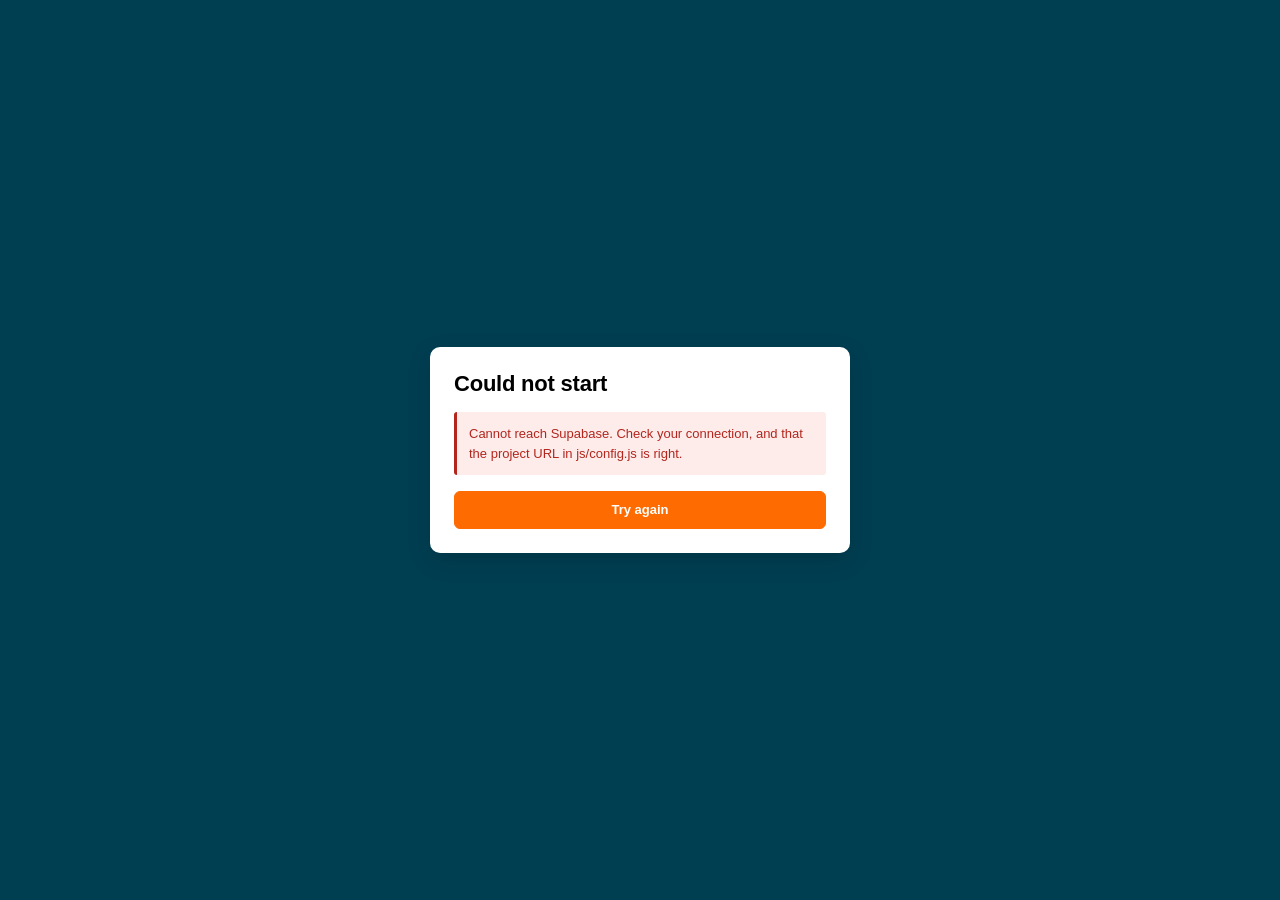
<file: index.html>
<!DOCTYPE html>
<html lang="en" data-theme="light">
  <head>
    <meta charset="utf-8" />
    <meta name="viewport" content="width=device-width, initial-scale=1" />
    <title>Planning Poker · 4flow</title>
    <meta
      name="description"
      content="Story point estimation for refinement sessions, with Jira issues pulled in and estimates written back."
    />
    <link rel="icon" href="data:image/svg+xml,%3Csvg xmlns='http://www.w3.org/2000/svg' viewBox='0 0 32 32'%3E%3Crect width='32' height='32' rx='5' fill='%23003E52'/%3E%3Ctext x='16' y='23' font-family='Helvetica,Arial' font-size='19' font-weight='bold' text-anchor='middle' fill='%23FE6B00'%3E4%3C/text%3E%3C/svg%3E" />
    <link rel="stylesheet" href="styles/tokens.css" />
    <link rel="stylesheet" href="styles/base.css" />
    <link rel="stylesheet" href="styles/room.css" />
  </head>
  <body>
    <!-- ---------- Landing ---------- -->
    <main class="landing" id="screen-landing" hidden>
      <header class="landing__bar">
        <span class="wordmark">
          <span class="wordmark__four">4</span>flow
          <span class="wordmark__rule" aria-hidden="true"></span>
          <span class="wordmark__app">Planning Poker</span>
        </span>
        <div class="spacer"></div>
        <span id="auth-status"></span>
        <button class="btn btn--icon" type="button" data-act="toggle-theme" aria-label="Switch theme" title="Switch theme">◐</button>
        <button class="btn btn--sm" type="button" data-act="settings" id="landing-jira" hidden>Jira settings</button>
      </header>

      <div class="landing__main">
        <section class="hero">
          <p class="eyebrow">Refinement, estimated together</p>
          <h1 class="hero__title">Estimate the story,<br /><em>not the loudest voice.</em></h1>
          <p class="hero__lead">
            Pull a story straight out of Jira, let everyone pick a card in private, reveal them all at once, and
            write the agreed estimate back to the issue in one click.
          </p>
          <ul class="hero__list">
            <li>Jira summary and description on screen</li>
            <li>Hidden votes until the reveal</li>
            <li>Average, median and agreement</li>
            <li>Story points written back to Jira</li>
            <li>Fibonacci, T-shirt, powers of 2, custom</li>
            <li>Round timer, spectators, CSV export</li>
          </ul>
          <div class="landing__deck" aria-hidden="true">
            <span style="--i: 0">3</span><span style="--i: 1">5</span><span style="--i: 2">8</span>
            <span style="--i: 3">13</span><span style="--i: 4">?</span>
          </div>
        </section>

        <section class="panel landing__card" id="landing-card" aria-live="polite"></section>
      </div>

      <footer class="landing__foot">
        Sessions live in Supabase · you only ever see sessions you created or were invited to ·
        access is enforced by Postgres row level security, not by this page.
      </footer>
    </main>

    <!-- ---------- Room ---------- -->
    <main class="room" id="screen-room" hidden>
      <header class="room__head" id="room-head"></header>
      <div class="room__body">
        <section class="stage">
          <div class="chat-feed" id="chat-feed" aria-live="polite"></div>
          <div class="table-area" id="table-area"></div>
          <div class="deck" id="deck"></div>
          <div class="chat-bar-host" id="chat-bar-host"></div>
        </section>

        <aside class="side" aria-label="Session details">
          <div class="side__resizer" id="side-resizer" role="separator" aria-orientation="vertical"
               aria-label="Resize the panel" title="Drag to resize — or use the arrow keys" tabindex="0"></div>
          <div class="side__tabs" id="side-tabs" role="tablist">
            <button class="side__tab" type="button" role="tab" data-tab="story" aria-selected="true" aria-controls="panel-story">Story</button>
            <button class="side__tab" type="button" role="tab" data-tab="people" aria-selected="false" aria-controls="panel-people">People</button>
            <button class="side__tab" type="button" role="tab" data-tab="history" aria-selected="false" aria-controls="panel-history">History</button>
            <button class="side__tab" type="button" role="tab" data-tab="ai" aria-selected="false" aria-controls="panel-ai" id="tab-ai" hidden>✨ AI</button>
          </div>
          <div class="side__panel" id="panel-story" role="tabpanel"></div>
          <div class="side__panel" id="panel-people" role="tabpanel" hidden></div>
          <div class="side__panel" id="panel-history" role="tabpanel" hidden></div>
          <div class="side__panel" id="panel-ai" role="tabpanel" hidden></div>
        </aside>
      </div>
    </main>

    <div id="gate-host"></div>
    <div id="modals"></div>
    <div class="toasts" id="toasts" aria-live="polite"></div>

    <noscript>
      <p style="padding: 24px">Planning Poker needs JavaScript enabled.</p>
    </noscript>

    <script type="module" src="js/app.js"></script>
  </body>
</html>
</file>
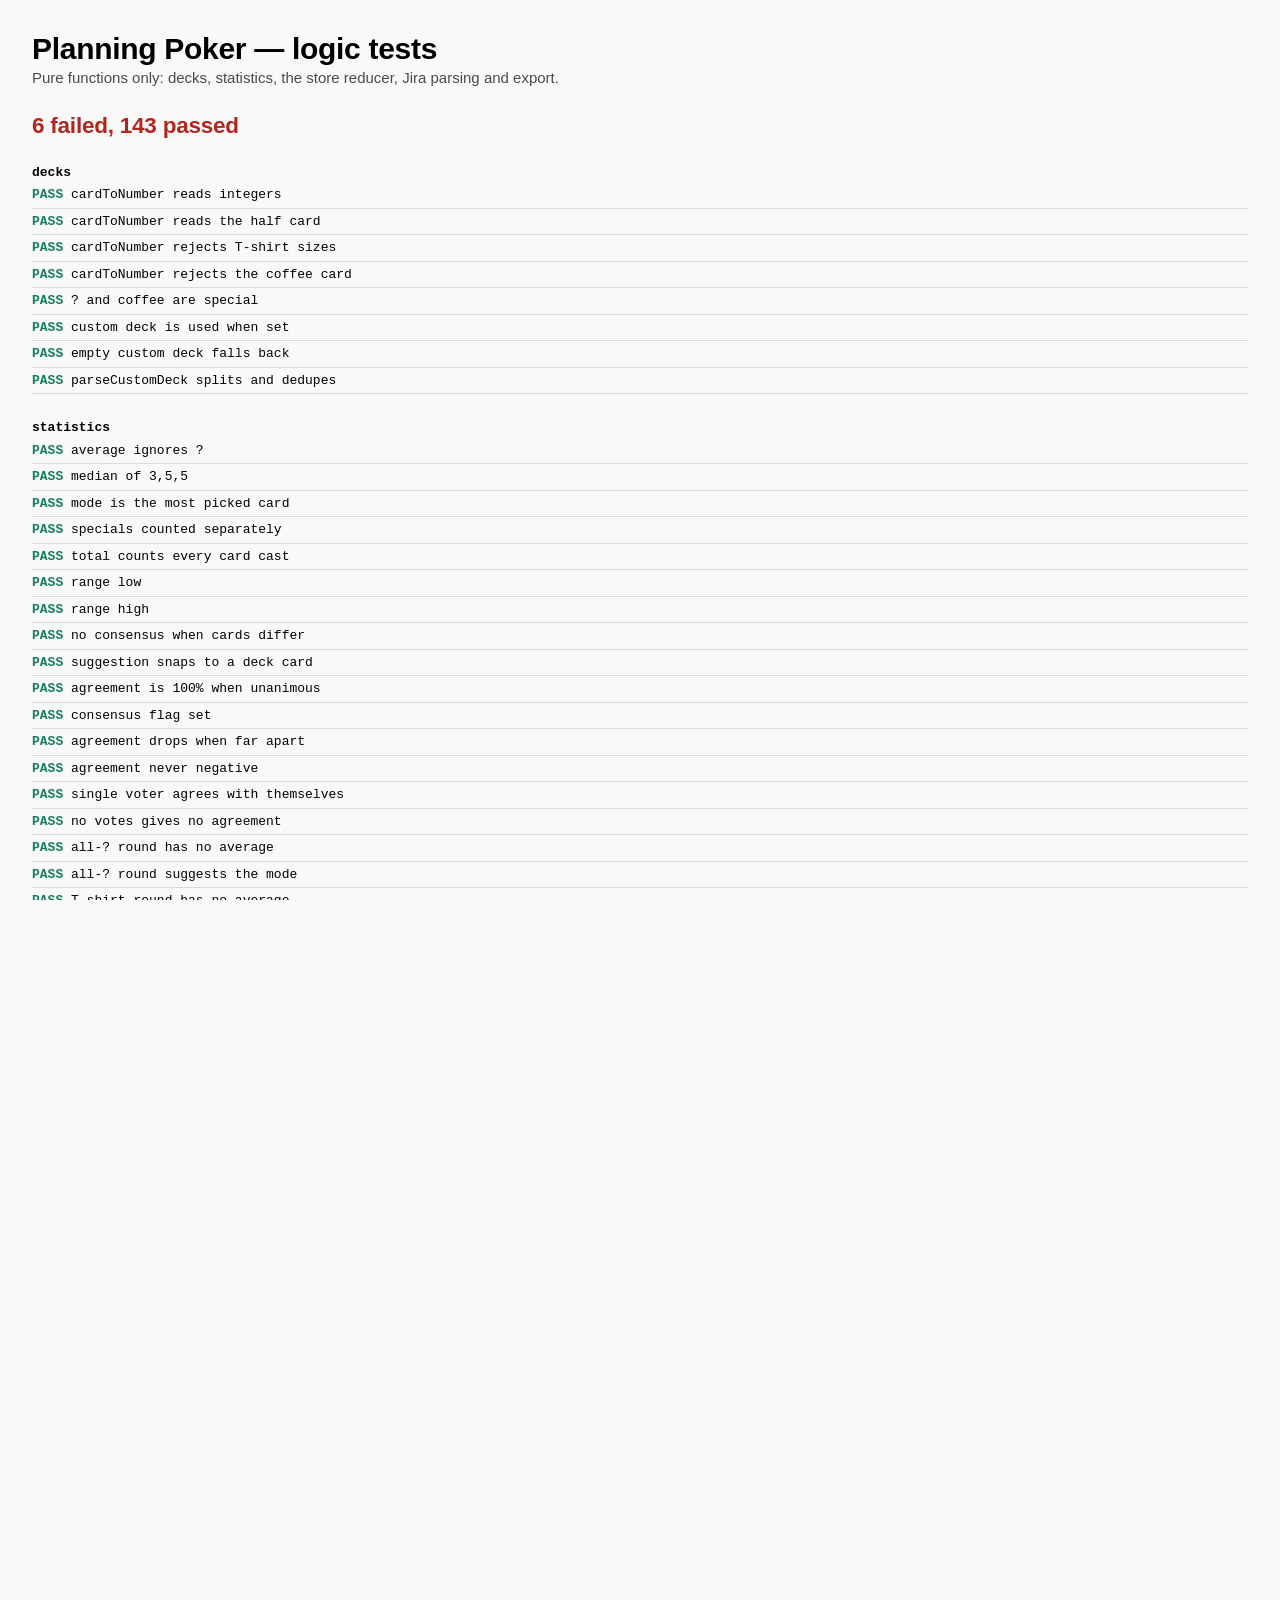
<file: tests.html>
<!DOCTYPE html>
<html lang="en" data-theme="light">
  <head>
    <meta charset="utf-8" />
    <meta name="viewport" content="width=device-width, initial-scale=1" />
    <title>Planning Poker · tests</title>
    <link rel="stylesheet" href="styles/tokens.css" />
    <link rel="stylesheet" href="styles/base.css" />
    <style>
      body {
        padding: var(--sp-6);
      }
      .results-list {
        margin-top: var(--sp-4);
        font-family: ui-monospace, Menlo, Consolas, monospace;
        font-size: var(--fs-sm);
      }
      .t {
        padding: 3px 0;
        border-bottom: 1px solid var(--line);
      }
      .t--pass::before {
        content: "PASS ";
        color: var(--ok);
        font-weight: 700;
      }
      .t--fail {
        color: var(--danger);
      }
      .t--fail::before {
        content: "FAIL ";
        font-weight: 700;
      }
      .t__why {
        display: block;
        padding-left: 3ch;
        color: var(--text-muted);
      }
      .group {
        margin-top: var(--sp-5);
        font-weight: 700;
      }
    </style>
  </head>
  <body>
    <h1 style="font-size: var(--fs-xl)">Planning Poker — logic tests</h1>
    <p class="muted">Pure functions only: decks, statistics, the store reducer, Jira parsing and export.</p>
    <h2 id="summary" style="margin-top: var(--sp-5)">Running…</h2>
    <div class="results-list" id="results"></div>

    <script type="module">
      import { cardToNumber, deckCards, parseCustomDeck, isSpecialCard } from "./js/decks.js";
      import { computeStats, agreementPercent, suggestEstimate, validatePointValue } from "./js/stats.js";
      import { createRoom, createStory, reduce, allVoted, castVotes, normalizeRoom, createStore } from "./js/store.js";
      import {
        parseIssueRef,
        parseIssueRefs,
        adfToHtml,
        adfToText,
        buildUrl,
        normalizeProxy,
        proxyProblem,
        normalizeBaseUrl,
        describeFailure,
        toStory,
      } from "./js/jira.js";
      import { toCsv } from "./js/export.js";
      import { remainingSeconds } from "./js/timer.js";
      import { textToHtml } from "./js/util.js";

      let passed = 0;
      let failed = 0;
      const out = document.getElementById("results");

      function group(name) {
        const el = document.createElement("div");
        el.className = "group";
        el.textContent = name;
        out.appendChild(el);
      }

      function check(name, condition, why = "") {
        const el = document.createElement("div");
        const ok = Boolean(condition);
        el.className = `t t--${ok ? "pass" : "fail"}`;
        el.textContent = name;
        if (!ok && why) {
          const detail = document.createElement("span");
          detail.className = "t__why";
          detail.textContent = why;
          el.appendChild(detail);
        }
        out.appendChild(el);
        ok ? (passed += 1) : (failed += 1);
      }

      const eq = (name, actual, expected) =>
        check(name, Object.is(actual, expected), `expected ${JSON.stringify(expected)}, got ${JSON.stringify(actual)}`);

      const deepEq = (name, actual, expected) =>
        check(
          name,
          JSON.stringify(actual) === JSON.stringify(expected),
          `expected ${JSON.stringify(expected)}, got ${JSON.stringify(actual)}`
        );

      /* ---------------- decks ---------------- */
      group("decks");
      eq("cardToNumber reads integers", cardToNumber("13"), 13);
      eq("cardToNumber reads the half card", cardToNumber("½"), 0.5);
      eq("cardToNumber rejects T-shirt sizes", cardToNumber("XL"), null);
      eq("cardToNumber rejects the coffee card", cardToNumber("☕"), null);
      check("? and coffee are special", isSpecialCard("?") && isSpecialCard("☕") && !isSpecialCard("5"));
      deepEq("custom deck is used when set", deckCards({ deckId: "custom", customCards: ["a", "b"] }), ["a", "b"]);
      deepEq("empty custom deck falls back", deckCards({ deckId: "custom", customCards: [] }).slice(0, 3), ["0", "1", "2"]);
      deepEq("parseCustomDeck splits and dedupes", parseCustomDeck("1, 2 ,2,3"), ["1", "2", "3"]);

      /* ---------------- statistics ---------------- */
      group("statistics");
      const FIB = ["0", "1", "2", "3", "5", "8", "13", "21", "?", "☕"];

      const mixed = computeStats(
        [
          { name: "A", card: "3" },
          { name: "B", card: "5" },
          { name: "C", card: "5" },
          { name: "D", card: "?" },
        ],
        FIB
      );
      eq("average ignores ?", mixed.average, (3 + 5 + 5) / 3);
      eq("median of 3,5,5", mixed.median, 5);
      deepEq("mode is the most picked card", mixed.modes, ["5"]);
      eq("specials counted separately", mixed.specials, 1);
      eq("total counts every card cast", mixed.total, 4);
      eq("range low", mixed.min, 3);
      eq("range high", mixed.max, 5);
      check("no consensus when cards differ", mixed.consensus === false);
      eq("suggestion snaps to a deck card", mixed.suggestion, "5");

      const unanimous = computeStats(
        [
          { name: "A", card: "8" },
          { name: "B", card: "8" },
        ],
        FIB
      );
      eq("agreement is 100% when unanimous", unanimous.agreement, 100);
      check("consensus flag set", unanimous.consensus === true);

      const split = computeStats(
        [
          { name: "A", card: "0" },
          { name: "B", card: "21" },
        ],
        FIB
      );
      check("agreement drops when far apart", split.agreement < 40, `got ${split.agreement}`);
      check("agreement never negative", split.agreement >= 0);

      eq("single voter agrees with themselves", agreementPercent([{ name: "A", card: "5" }], FIB), 100);
      eq("no votes gives no agreement", agreementPercent([], FIB), null);

      const onlySpecials = computeStats([{ name: "A", card: "?" }], FIB);
      eq("all-? round has no average", onlySpecials.average, null);
      eq("all-? round suggests the mode", onlySpecials.suggestion, "?");

      const tshirt = computeStats(
        [
          { name: "A", card: "M" },
          { name: "B", card: "L" },
          { name: "C", card: "L" },
        ],
        ["XS", "S", "M", "L", "XL", "?"]
      );
      eq("T-shirt round has no average", tshirt.average, null);
      eq("T-shirt round suggests the mode", tshirt.suggestion, "L");

      const outlying = computeStats(
        [
          { name: "A", card: "3" },
          { name: "B", card: "3" },
          { name: "C", card: "3" },
          { name: "D", card: "21" },
        ],
        FIB
      );
      deepEq("lone far vote is an outlier", outlying.outliers, ["21"]);

      eq("suggestEstimate ties round up", suggestEstimate({ average: 4, modes: [], cards: FIB }), "5");

      check("validate rejects empty", validatePointValue("", FIB).ok === false);
      check("validate rejects words", validatePointValue("huge", FIB).ok === false);
      check("validate rejects negatives", validatePointValue("-3", FIB).ok === false);
      eq("validate returns a number", validatePointValue("8", FIB).value, 8);
      check("validate warns about off-deck values", Boolean(validatePointValue("7", FIB).warning));
      check(
        "validate warns that T-shirt sizes are not numbers",
        validatePointValue("L", ["S", "M", "L"]).ok === true && Boolean(validatePointValue("L", ["S", "M", "L"]).warning)
      );

      /* ---------------- store ---------------- */
      group("store reducer");
      const base = createRoom({ id: "r1", name: "Test", host: { id: "u1", name: "Ann" }, at: 1000 });
      eq("creator becomes host", base.hostId, "u1");

      let room = reduce(base, { type: "JOIN", id: "u2", name: "Bo", at: 1100 });
      room = reduce(room, { type: "JOIN", id: "u3", name: "Cy", role: "spectator", at: 1200 });
      eq("three people in the room", Object.keys(room.participants).length, 3);
      eq("host unchanged by joins", room.hostId, "u1");

      const story = createStory({ title: "Story A", at: 1300 });
      room = reduce(room, { type: "ADD_STORY", story, at: 1300 });
      eq("first story goes on the table", room.activeStoryId, story.id);
      check("stories start with voting disabled", room.stories[0].votingEnabled === false);

      // The host sits at the table by definition; everyone else has to join the
      // story before their card counts.
      room = reduce(room, { type: "SELECT_STORY", id: "u2", storyId: story.id, at: 1310 });
      eq("joining the story seats you at the table", room.participants.u2.selectedStoryId, story.id);

      room = reduce(room, { type: "VOTE", id: "u1", card: "5", at: 1350 });
      eq("cannot vote when story voting is disabled", room.votes.u1, undefined);

      room = reduce(room, { type: "TOGGLE_VOTING", id: story.id, at: 1380 });
      check("TOGGLE_VOTING enables voting", room.stories[0].votingEnabled === true);

      room = reduce(room, { type: "VOTE", id: "u1", card: "5", at: 1400 });
      room = reduce(room, { type: "VOTE", id: "u3", card: "8", at: 1400 });
      eq("spectators cannot vote", room.votes.u3, undefined);

      room = reduce(room, { type: "VOTE", id: "u1", card: "3", at: 1420 });
      eq("clicking another card updates the vote", room.votes.u1, "3");

      room = reduce(room, { type: "VOTE", id: "u1", card: "3", at: 1450 });
      eq("voting sets or updates card choice", room.votes.u1, "3");

      room = reduce(room, { type: "VOTE", id: "u1", card: "5", at: 1500 });
      room = reduce(room, { type: "VOTE", id: "u2", card: "8", at: 1500 });
      check("all present voters have voted", allVoted(room, 1500));
      deepEq(
        "castVotes maps ids to names",
        castVotes(room).map((v) => `${v.name}:${v.card}`),
        ["Ann:5", "Bo:8"]
      );

      const revealed = reduce(room, { type: "REVEAL", at: 1600 });
      check("reveal flips the flag", revealed.revealed === true);
      eq("reveal archives the round", revealed.stories[0].rounds.length, 1);
      deepEq("archived round keeps names", revealed.stories[0].rounds[0].votes, { Ann: "5", Bo: "8" });
      check("reveal twice does not duplicate", reduce(revealed, { type: "REVEAL", at: 1700 }) === revealed);

      // Cards stay editable after the reveal, until the round moves on. Only
      // the voter's own card changes; the archived round keeps what was shown.
      const changedAfterReveal = reduce(revealed, { type: "VOTE", id: "u1", card: "3", at: 1650 });
      eq("your own card can change after the reveal", changedAfterReveal.votes.u1, "3");
      eq("changing your card leaves everyone else alone", changedAfterReveal.votes.u2, "8");
      eq("the story estimate is untouched", changedAfterReveal.stories[0].finalEstimate, null);
      deepEq("the archived round keeps the revealed cards", changedAfterReveal.stories[0].rounds[0].votes, {
        Ann: "5",
        Bo: "8",
      });

      const nextRound = reduce(revealed, { type: "RESET_ROUND", at: 1800 });
      deepEq("new round clears the votes", nextRound.votes, {});
      eq("round counter moves on", nextRound.round, 2);
      eq("history survives the reset", nextRound.stories[0].rounds.length, 1);

      const spectating = reduce(room, { type: "SET_ROLE", id: "u1", role: "spectator", at: 1900 });
      eq("becoming a spectator drops your vote", spectating.votes.u1, undefined);

      const hostLeft = reduce(room, { type: "LEAVE", id: "u1", at: 2000 });
      eq("host passes to the next person", hostLeft.hostId, "u2");
      eq("leaving removes the vote", hostLeft.votes.u1, undefined);

      const kicked = reduce(room, { type: "KICK", id: "u2", by: "u1", at: 2000 });
      eq("kick removes the participant", kicked.participants.u2, undefined);
      check("kick by a non-host is refused", reduce(room, { type: "KICK", id: "u2", by: "u3", at: 2000 }) === room);
      check(
        "host transfer by a non-host is refused",
        reduce(room, { type: "SET_HOST", id: "u2", by: "u3", at: 2000 }) === room
      );
      eq(
        "host transfer by the host works",
        reduce(room, { type: "SET_HOST", id: "u2", by: "u1", at: 2000 }).hostId,
        "u2"
      );

      const orphaned = { ...room, hostId: null };
      const joinedOrphan = reduce(orphaned, { type: "JOIN", id: "u4", name: "Dee", at: 2100 });
      eq("joining never claims an empty host seat", joinedOrphan.hostId, null);

      const NOW = 100000;
      const withPresence = (u1Seen, u2Seen, votes) => ({
        ...room,
        participants: {
          ...room.participants,
          u1: { ...room.participants.u1, lastSeen: u1Seen },
          u2: { ...room.participants.u2, lastSeen: u2Seen },
        },
        votes,
      });
      check("an away voter does not block the round", allVoted(withPresence(NOW, 0, { u1: "5" }), NOW));
      check("a present voter without a card does block it", !allVoted(withPresence(NOW, NOW, { u1: "5" }), NOW));
      check("nobody present means the round is not complete", !allVoted(withPresence(0, 0, {}), NOW));
      check("heartbeat marks you present again", reduce(room, { type: "HEARTBEAT", id: "u2", at: 5555 }).participants.u2.lastSeen === 5555);

      const estimated = reduce(revealed, {
        type: "SET_ESTIMATE",
        id: story.id,
        value: "5",
        jiraPoints: 5,
        jiraSynced: true,
        by: "Ann",
        at: 2200,
      });
      eq("estimate stored", estimated.stories[0].finalEstimate, "5");
      eq("synced story is archived out of the backlog", estimated.stories[0].status, "archived");
      eq("sync attributed", estimated.stories[0].jiraSyncedBy, "Ann");
      eq("archiving the active story clears the table", estimated.activeStoryId, null);
      check("archiving resets the round", estimated.revealed === false && Object.keys(estimated.votes).length === 0);

      const localOnly = reduce(revealed, { type: "SET_ESTIMATE", id: story.id, value: "5", at: 2200 });
      eq("an estimate not sent to Jira stays in the backlog", localOnly.stories[0].status, "estimated");
      eq("and stays on the table", localOnly.activeStoryId, story.id);

      const secondStory = createStory({ title: "Story B", at: 2250 });
      const twoStories = reduce(reduce(revealed, { type: "ADD_STORY", story: secondStory, at: 2250 }), {
        type: "SET_ESTIMATE",
        id: story.id,
        value: "5",
        jiraSynced: true,
        at: 2260,
      });
      eq("archiving moves on to the next story", twoStories.activeStoryId, secondStory.id);

      const restored = reduce(estimated, { type: "RESTORE_STORY", id: story.id, at: 2270 });
      eq("a story can be put back in the backlog", restored.stories[0].status, "estimated");
      check("restoring an open story changes nothing", reduce(restored, { type: "RESTORE_STORY", id: story.id }) === restored);

      const switched = reduce(revealed, { type: "SET_ACTIVE_STORY", id: null, at: 2300 });
      check("switching story clears the table", switched.revealed === false && Object.keys(switched.votes).length === 0);

      const deckChanged = reduce(room, { type: "SET_DECK", deckId: "tshirt", at: 2400 });
      deepEq("changing the deck clears stale votes", deckChanged.votes, {});

      const timed = reduce(room, { type: "TIMER_START", at: 3000 });
      eq("timer ends 60s later by default", timed.timer.endsAt, 3000 + 60000);
      eq("remaining is derived from now", remainingSeconds(timed, 3000 + 15000), 45);
      const paused = reduce(timed, { type: "TIMER_PAUSE", at: 3000 + 20000 });
      eq("pausing keeps what is left", paused.timer.remaining, 40);

      check("unknown actions are ignored", reduce(room, { type: "NOPE" }) === room);
      eq("garbage state is rejected", normalizeRoom({ nonsense: true }), null);
      check("a valid room normalises", normalizeRoom(JSON.parse(JSON.stringify(room)))?.id === "r1");

      /* ---------------- Jira ---------------- */
      group("jira");
      eq("plain key", parseIssueRef("CUMA-123"), "CUMA-123");
      eq("lower case key is upper-cased", parseIssueRef("cuma-7"), "CUMA-7");
      eq("browse URL", parseIssueRef("https://acme.atlassian.net/browse/CUMA-42"), "CUMA-42");
      eq(
        "board URL with selectedIssue",
        parseIssueRef("https://acme.atlassian.net/jira/software/projects/CUMA/boards/1?selectedIssue=CUMA-9"),
        "CUMA-9"
      );
      eq("no key at all", parseIssueRef("just some text"), null);
      eq("empty input", parseIssueRef(""), null);

      deepEq("comma separated keys", parseIssueRefs("CUMA-130,CUMA-131"), ["CUMA-130", "CUMA-131"]);
      deepEq("spaces and semicolons too", parseIssueRefs("CUMA-1 ; CUMA-2,  CUMA-3"), ["CUMA-1", "CUMA-2", "CUMA-3"]);
      deepEq("duplicates dropped, order kept", parseIssueRefs("CUMA-2, CUMA-1, cuma-2"), ["CUMA-2", "CUMA-1"]);
      deepEq(
        "mixed keys and URLs",
        parseIssueRefs("CUMA-5, https://acme.atlassian.net/browse/CUMA-6"),
        ["CUMA-5", "CUMA-6"]
      );
      deepEq("nothing usable", parseIssueRefs("hello, world"), []);

      // Range expansion tests
      deepEq("single range CUMA-156--158", parseIssueRefs("CUMA-156--158"), ["CUMA-156", "CUMA-157", "CUMA-158"]);
      deepEq("range with other keys CUMA-156--158,CUMA-190", parseIssueRefs("CUMA-156--158,CUMA-190"), ["CUMA-156", "CUMA-157", "CUMA-158", "CUMA-190"]);
      deepEq("lowercase range cuma-1--3", parseIssueRefs("cuma-1--3"), ["CUMA-1", "CUMA-2", "CUMA-3"]);
      deepEq("range with spaces", parseIssueRefs("CUMA-5--7 ; CUMA-10"), ["CUMA-5", "CUMA-6", "CUMA-7", "CUMA-10"]);
      deepEq("single-number range", parseIssueRefs("PROJ-99--99"), ["PROJ-99"]);
      deepEq("duplicates in range and keys", parseIssueRefs("CUMA-1--3, CUMA-2, CUMA-4"), ["CUMA-1", "CUMA-2", "CUMA-3", "CUMA-4"]);
      deepEq("range with URL and range", parseIssueRefs("CUMA-5--6, https://acme.atlassian.net/browse/CUMA-7"), ["CUMA-5", "CUMA-6", "CUMA-7"]);
      deepEq("full key range CUMA-135--CUMA-140", parseIssueRefs("CUMA-135--CUMA-140"), ["CUMA-135", "CUMA-136", "CUMA-137", "CUMA-138", "CUMA-139", "CUMA-140"]);
      deepEq("full key range with other keys", parseIssueRefs("CUMA-135--CUMA-140,CUMA-156"), ["CUMA-135", "CUMA-136", "CUMA-137", "CUMA-138", "CUMA-139", "CUMA-140", "CUMA-156"]);
      deepEq("lowercase full key range", parseIssueRefs("cuma-5--cuma-7"), ["CUMA-5", "CUMA-6", "CUMA-7"]);

      eq("base URL gets a scheme", normalizeBaseUrl("acme.atlassian.net"), "https://acme.atlassian.net");
      eq("base URL loses trailing slashes", normalizeBaseUrl("https://acme.atlassian.net//"), "https://acme.atlassian.net");

      const cfg = { baseUrl: "https://acme.atlassian.net", proxy: "" };
      eq("no proxy means a direct URL", buildUrl("/rest/api/3/myself", cfg), "https://acme.atlassian.net/rest/api/3/myself");
      eq(
        "placeholder proxies encode the target",
        buildUrl("/x", { ...cfg, proxy: "https://p.example/?{url}" }),
        "https://p.example/?https%3A%2F%2Facme.atlassian.net%2Fx"
      );
      eq(
        "prefix proxies append the target",
        buildUrl("/x", { ...cfg, proxy: "http://localhost:8080/" }),
        "http://localhost:8080/https://acme.atlassian.net/x"
      );

      eq("a scheme-less proxy gets one", normalizeProxy("localhost:8080"), "http://localhost:8080/");
      eq("a missing separator slash is added", normalizeProxy("http://localhost:8080"), "http://localhost:8080/");
      eq("an existing slash is left alone", normalizeProxy("http://localhost:8080/"), "http://localhost:8080/");
      eq("a query-style proxy keeps its shape", normalizeProxy("https://p.example/?"), "https://p.example/?");
      eq("placeholders are untouched", normalizeProxy("https://p.example/?{url}"), "https://p.example/?{url}");
      eq("empty stays empty", normalizeProxy("  "), "");
      eq(
        "a typed proxy still builds a usable URL",
        buildUrl("/x", { ...cfg, proxy: "localhost:8080" }),
        "http://localhost:8080/https://acme.atlassian.net/x"
      );

      eq("a sane proxy raises no complaint", proxyProblem("http://localhost:8080/", cfg.baseUrl), "");
      check(
        "pointing the proxy at Jira itself is caught",
        proxyProblem("https://acme.atlassian.net/", cfg.baseUrl).includes("cannot be the Jira site"),
        proxyProblem("https://acme.atlassian.net/", cfg.baseUrl)
      );
      check(
        "pointing the proxy at this app's own server is caught",
        proxyProblem(location.host, cfg.baseUrl).includes("this app's own web server"),
        proxyProblem(location.host, cfg.baseUrl)
      );

      eq("401 explains the credentials", describeFailure({ status: 401 }, null).kind, "auth");
      eq("403 explains permissions", describeFailure({ status: 403 }, null).kind, "permission");
      eq("404 explains the key", describeFailure({ status: 404 }, null).kind, "not-found");
      eq(
        "400 surfaces the field error",
        describeFailure({ status: 400 }, { errors: { customfield_10016: "Operation value must be a number" } }).message,
        "customfield_10016: Operation value must be a number"
      );

      const adf = {
        type: "doc",
        version: 1,
        content: [
          { type: "paragraph", content: [{ type: "text", text: "Hello " }, { type: "text", text: "world", marks: [{ type: "strong" }] }] },
          {
            type: "bulletList",
            content: [
              { type: "listItem", content: [{ type: "paragraph", content: [{ type: "text", text: "one" }] }] },
              { type: "listItem", content: [{ type: "paragraph", content: [{ type: "text", text: "two" }] }] },
            ],
          },
        ],
      };
      const html = adfToHtml(adf);
      check("ADF renders paragraphs", html.includes("<p>Hello <strong>world</strong></p>"), html);
      check("ADF renders lists", html.includes("<ul>") && (html.match(/<li>/g) || []).length === 2, html);
      check("ADF text keeps the words", adfToText(adf).includes("Hello world") && adfToText(adf).includes("• one"));

      const nasty = adfToHtml({
        type: "doc",
        content: [{ type: "paragraph", content: [{ type: "text", text: "<script>alert(1)<\/script>" }] }],
      });
      check("ADF escapes markup in text", !nasty.includes("<script" + ">"), nasty);

      const badLink = adfToHtml({
        type: "doc",
        content: [
          {
            type: "paragraph",
            content: [{ type: "text", text: "click", marks: [{ type: "link", attrs: { href: "javascript:alert(1)" } }] }],
          },
        ],
      });
      check("javascript: links are dropped", !badLink.includes("javascript:"), badLink);

      eq("plain-string descriptions still render", adfToHtml("line one\nline two").includes("<br>"), true);
      eq("missing description renders nothing", adfToHtml(undefined), "");

      const mapped = toStory(
        { key: "CUMA-1", fields: { summary: "Sum", customfield_10016: 8, status: { name: "To Do" } } },
        { pointsField: "customfield_10016", baseUrl: "https://acme.atlassian.net", mock: false }
      );
      eq("summary becomes the title", mapped.title, "Sum");
      eq("configured field becomes the points", mapped.points, 8);
      eq("issue URL is built", mapped.url, "https://acme.atlassian.net/browse/CUMA-1");

      check("textToHtml escapes user input", !textToHtml("<b>hi</b>").includes("<b>"));

      /* ---------------- export ---------------- */
      group("export");
      const csv = toCsv(estimated);
      check("CSV has a header row", csv.startsWith("Jira key,Title,Status"), csv.slice(0, 60));
      check("CSV includes the estimate", csv.includes("Story A"), csv);

      const quoted = toCsv({
        ...estimated,
        stories: [{ ...estimated.stories[0], title: 'Comma, and "quotes"' }],
      });
      check("CSV escapes commas and quotes", quoted.includes('"Comma, and ""quotes"""'), quoted);

      /* ---------------- createStore (the optimistic-publish regression) ---------------- */
      group("createStore");

      /** A fake transport that never fails, so we can watch exactly what got published. */
      function fakeTransport(initial) {
        let row = { state: initial, version: 1 };
        const writes = [];
        return {
          writes,
          async load() {
            return { state: row.state, version: row.version };
          },
          async publish(state, expectedVersion) {
            if (expectedVersion !== row.version) return { ok: false };
            row = { state, version: row.version + 1 };
            writes.push(row.version);
            return { ok: true, state: row.state, version: row.version };
          },
        };
      }

      {
        // The bug: dispatch() applies ADD_STORY to `state` before flush() ever
        // runs. ADD_STORY's reducer returns its *input* unchanged when the key
        // is already present — the right way to write that guard. flush() used
        // to replay the pending action against the already-mutated `state`,
        // see "unchanged", and never call publish. Nothing reached the server;
        // reloading (or another participant) never saw the story.
        const seed = createRoom({ id: "s1", host: { id: "h1", name: "Host" }, at: 1000 });
        const transport = fakeTransport(seed);
        const store = createStore(transport);
        store.seed(seed, 1);

        const story = createStory({ title: "From Jira", key: "CUMA-1", at: 1000 });
        store.dispatch({ type: "ADD_STORY", story, at: 1000 });
        await store.settled();

        check("the story is visible locally right away", store.getState().stories.length === 1);
        eq("and it actually reached the transport", transport.writes.length, 1);

        const reloaded = await transport.load();
        check("a fresh load sees the story too", reloaded.state.stories.some((s) => s.key === "CUMA-1"));
      }

      {
        // Reveal has the same shape of guard ("already revealed? do nothing"),
        // so it is exactly as exposed to this bug as ADD_STORY.
        let seed = createRoom({ id: "s2", host: { id: "h1", name: "Host" }, at: 1000 });
        const story = createStory({ title: "Vote me", at: 1000 });
        seed = reduce(seed, { type: "ADD_STORY", story, at: 1000 });
        seed = reduce(seed, { type: "TOGGLE_VOTING", id: story.id, at: 1000 });
        seed = reduce(seed, { type: "VOTE", id: "h1", card: "5", at: 1000 });
        const transport = fakeTransport(seed);
        const store = createStore(transport);
        store.seed(seed, 1);

        store.dispatch({ type: "REVEAL", by: "h1", at: 1000 });
        await store.settled();

        eq("reveal reaches the transport", transport.writes.length, 1);
        const reloaded = await transport.load();
        check("a fresh load sees the reveal", reloaded.state.revealed === true);
      }

      {
        // Two dispatches back to back, no await between them — the second
        // must not see the first's optimistic state and decide there is
        // nothing new for IT to publish either.
        const seed = createRoom({ id: "s3", host: { id: "h1", name: "Host" }, at: 1000 });
        const transport = fakeTransport(seed);
        const store = createStore(transport);
        store.seed(seed, 1);

        const storyA = createStory({ title: "A", key: "CUMA-A", at: 1000 });
        const storyB = createStory({ title: "B", key: "CUMA-B", at: 1000 });
        store.dispatch({ type: "ADD_STORY", story: storyA, at: 1000 });
        store.dispatch({ type: "ADD_STORY", story: storyB, at: 1000 });
        await store.settled();

        const reloaded = await transport.load();
        deepEq(
          "both back-to-back adds land on the server",
          reloaded.state.stories.map((s) => s.key).sort(),
          ["CUMA-A", "CUMA-B"]
        );
      }

      /* ---------------- summary ---------------- */
      const summary = document.getElementById("summary");
      summary.textContent = failed ? `${failed} failed, ${passed} passed` : `All ${passed} tests passed`;
      summary.style.color = failed ? "var(--danger)" : "var(--ok)";
      window.testResults = { passed, failed };
    </script>
  </body>
</html>
</file>
<file: styles/tokens.css>
/* 4flow brand tokens. Values measured from 4flow.com.
   Every colour in the app comes from this file — retune the palette here. */

:root {
  /* Brand */
  --brand-orange: #fe6b00;
  --brand-orange-dark: #d95a00;
  --brand-orange-soft: #fff1e6;
  --brand-teal-900: #003e52;
  --brand-teal-700: #0d485b;
  --brand-teal-500: #1c6b85;
  --brand-teal-soft: #e8f1f4;

  /* Neutrals */
  --ink: #000000;
  --ink-70: rgba(0, 0, 0, 0.7);
  --ink-50: rgba(0, 0, 0, 0.5);
  --ink-30: rgba(0, 0, 0, 0.3);
  --surface: #ffffff;
  --surface-muted: #f9f9f9;
  --surface-sunken: #f1f2f3;
  --line: rgba(0, 0, 0, 0.12);
  --line-strong: rgba(0, 0, 0, 0.24);

  /* Semantic */
  --ok: #157f5b;
  --ok-soft: #e6f4ef;
  --warn: #a86000;
  --warn-soft: #fff6e6;
  --danger: #b3261e;
  --danger-soft: #fdecea;
  --info: var(--brand-teal-700);

  /* Surfaces derived per theme */
  --page-bg: var(--surface-muted);
  --panel-bg: var(--surface);
  --panel-line: var(--line);
  --text: var(--ink);
  --text-muted: var(--ink-70);
  --text-faint: var(--ink-50);
  --felt-bg: var(--brand-teal-900);
  --felt-line: rgba(255, 255, 255, 0.14);
  --felt-text: #ffffff;
  --card-face: var(--surface);
  --card-back: linear-gradient(150deg, var(--brand-teal-700), var(--brand-teal-900));
  --input-bg: var(--surface);
  --shadow-1: 0 1px 2px rgba(0, 0, 0, 0.08), 0 2px 8px rgba(0, 0, 0, 0.06);
  --shadow-2: 0 8px 24px rgba(0, 0, 0, 0.14);
  --shadow-lift: 0 12px 28px rgba(0, 62, 82, 0.22);

  /* Type */
  --font: "Avenir Next LT Pro", "Avenir Next", "Segoe UI", Helvetica, Arial, sans-serif;
  --fs-xs: 0.6875rem;
  --fs-sm: 0.8125rem;
  --fs-base: 0.9375rem;
  --fs-md: 1.0625rem;
  --fs-lg: 1.375rem;
  --fs-xl: 1.875rem;
  --fs-hero: clamp(2rem, 5vw, 3.25rem);
  --lh-tight: 1.15;
  --lh: 1.5;
  --tracking-caps: 0.08em;

  /* Space + shape */
  --sp-1: 4px;
  --sp-2: 8px;
  --sp-3: 12px;
  --sp-4: 16px;
  --sp-5: 24px;
  --sp-6: 32px;
  --sp-7: 48px;
  --radius-sm: 3px;
  --radius: 6px;
  --radius-lg: 10px;
  --radius-card: 8px;
  --header-height: 64px;
  --sidebar-width: 360px;
  /* How little room the board may be left with when the panel is dragged wide.
     The one source of truth — app.js reads this back when clamping. */
  --stage-min: 280px;
  --ease: cubic-bezier(0.2, 0.7, 0.3, 1);
}

[data-theme="dark"] {
  --page-bg: #06222c;
  --panel-bg: #0b2f3c;
  --panel-line: rgba(255, 255, 255, 0.12);
  --text: #f4f7f8;
  --text-muted: rgba(244, 247, 248, 0.72);
  --text-faint: rgba(244, 247, 248, 0.5);
  --line: rgba(255, 255, 255, 0.14);
  --line-strong: rgba(255, 255, 255, 0.28);
  --surface: #0b2f3c;
  --surface-muted: #06222c;
  --surface-sunken: #072832;
  --felt-bg: #04191f;
  --felt-line: rgba(255, 255, 255, 0.1);
  --card-face: #123f4e;
  --card-back: linear-gradient(150deg, #1c6b85, #04191f);
  --input-bg: #072832;
  --brand-orange-soft: rgba(254, 107, 0, 0.16);
  --brand-teal-soft: rgba(28, 107, 133, 0.24);
  --ok-soft: rgba(21, 127, 91, 0.22);
  --warn-soft: rgba(168, 96, 0, 0.24);
  --danger-soft: rgba(179, 38, 30, 0.24);
  --ok: #4cc79b;
  --warn: #ffb454;
  --danger: #ff8a80;
  --shadow-1: 0 1px 2px rgba(0, 0, 0, 0.4);
  --shadow-2: 0 10px 28px rgba(0, 0, 0, 0.5);
  --shadow-lift: 0 12px 28px rgba(0, 0, 0, 0.55);
}
</file>
<file: styles/base.css>
/* Base: reset, typography, controls, modals, toasts. */

*,
*::before,
*::after {
  box-sizing: border-box;
}

html,
body {
  height: 100%;
  /* Belt-and-braces: the room/landing layouts are built to never need this,
     but some piece of dynamic content (a Jira field, a long name) always
     finds the one case that was missed. This guarantees the page itself
     never grows wider than the viewport, whatever that turns out to be —
     it clips rather than silently shifting the whole layout sideways. */
  overflow-x: hidden;
}

body {
  margin: 0;
  font-family: var(--font);
  font-size: var(--fs-base);
  line-height: var(--lh);
  color: var(--text);
  background: var(--page-bg);
  -webkit-font-smoothing: antialiased;
}

h1,
h2,
h3,
h4,
p,
figure {
  margin: 0;
}

/* Class-level `display` beats the user-agent rule for [hidden], so restate it. */
[hidden] {
  display: none !important;
}

h1,
h2,
h3,
h4 {
  line-height: var(--lh-tight);
  font-weight: 600;
  letter-spacing: -0.01em;
}

a {
  color: var(--brand-teal-700);
}

[data-theme="dark"] a {
  color: #7fd0ea;
}

button,
input,
select,
textarea {
  font: inherit;
  color: inherit;
}

:focus-visible {
  outline: 2px solid var(--brand-orange);
  outline-offset: 2px;
}

.visually-hidden {
  position: absolute;
  width: 1px;
  height: 1px;
  margin: -1px;
  padding: 0;
  overflow: hidden;
  clip: rect(0 0 0 0);
  white-space: nowrap;
  border: 0;
}

.eyebrow {
  font-size: var(--fs-xs);
  font-weight: 600;
  letter-spacing: var(--tracking-caps);
  text-transform: uppercase;
  color: var(--text-faint);
}

.muted {
  color: var(--text-muted);
}

/* ---------- Brand mark ---------- */

.wordmark {
  display: inline-flex;
  align-items: baseline;
  gap: 1px;
  font-weight: 700;
  font-size: var(--fs-md);
  letter-spacing: -0.02em;
  text-decoration: none;
  color: inherit;
}

.wordmark__four {
  color: var(--brand-orange);
}

.wordmark__rule {
  display: inline-block;
  width: 1px;
  height: 1.1em;
  margin: 0 var(--sp-3);
  background: var(--line-strong);
  transform: translateY(0.15em);
}

.wordmark__app {
  font-weight: 500;
  color: var(--text-muted);
}

/* ---------- Buttons ---------- */

.btn {
  --btn-bg: transparent;
  --btn-fg: var(--text);
  --btn-line: var(--line-strong);
  display: inline-flex;
  align-items: center;
  justify-content: center;
  gap: var(--sp-2);
  min-height: 38px;
  padding: 0 var(--sp-4);
  border: 1px solid var(--btn-line);
  border-radius: var(--radius);
  background: var(--btn-bg);
  color: var(--btn-fg);
  font-size: var(--fs-sm);
  font-weight: 600;
  cursor: pointer;
  text-decoration: none;
  transition: background 0.15s var(--ease), border-color 0.15s var(--ease),
    transform 0.1s var(--ease), color 0.15s var(--ease);
}

.btn:hover:not(:disabled) {
  border-color: var(--brand-orange);
  color: var(--brand-orange);
}

.btn:active:not(:disabled) {
  transform: translateY(1px);
}

.btn:disabled {
  opacity: 0.45;
  cursor: not-allowed;
}

.btn--primary {
  --btn-bg: var(--brand-orange);
  --btn-fg: #fff;
  --btn-line: var(--brand-orange);
}

.btn--primary:hover:not(:disabled) {
  --btn-bg: var(--brand-orange-dark);
  --btn-line: var(--brand-orange-dark);
  color: #fff;
}

.btn--teal {
  --btn-bg: var(--brand-teal-900);
  --btn-fg: #fff;
  --btn-line: var(--brand-teal-900);
}

.btn--teal:hover:not(:disabled) {
  --btn-bg: var(--brand-teal-700);
  --btn-line: var(--brand-teal-700);
  color: #fff;
}

.btn--ghost {
  --btn-line: transparent;
  font-weight: 500;
  color: var(--text-muted);
}

.btn--ghost:hover:not(:disabled) {
  background: var(--surface-sunken);
}

.btn--danger:hover:not(:disabled) {
  border-color: var(--danger);
  color: var(--danger);
}

.btn--sm {
  min-height: 30px;
  padding: 0 var(--sp-3);
  font-size: var(--fs-xs);
}

.btn--lg {
  min-height: 48px;
  padding: 0 var(--sp-6);
  font-size: var(--fs-base);
}

.btn--icon {
  min-height: 34px;
  width: 34px;
  padding: 0;
  border-color: transparent;
  font-size: var(--fs-md);
}

.btn--icon:hover:not(:disabled) {
  background: var(--surface-sunken);
}

.btn--block {
  width: 100%;
}

/* ---------- Fields ---------- */

.field {
  display: flex;
  flex-direction: column;
  gap: var(--sp-2);
}

.field > label,
.field-label {
  font-size: var(--fs-xs);
  font-weight: 600;
  letter-spacing: var(--tracking-caps);
  text-transform: uppercase;
  color: var(--text-faint);
}

.input,
.select,
.textarea {
  width: 100%;
  min-height: 38px;
  padding: var(--sp-2) var(--sp-3);
  border: 1px solid var(--line-strong);
  border-radius: var(--radius);
  background: var(--input-bg);
  color: var(--text);
}

.textarea {
  min-height: 84px;
  resize: vertical;
}

.input:focus,
.select:focus,
.textarea:focus {
  border-color: var(--brand-orange);
  outline: none;
  box-shadow: 0 0 0 3px var(--brand-orange-soft);
}

.hint {
  font-size: var(--fs-xs);
  color: var(--text-faint);
}

/* ---------- Rich text editor ---------- */

.rte {
  border: 1px solid var(--line-strong);
  border-radius: var(--radius);
  background: var(--input-bg);
  overflow: hidden;
}

.rte__toolbar {
  display: flex;
  gap: var(--sp-1);
  padding: var(--sp-1);
  border-bottom: 1px solid var(--line-strong);
  background: var(--surface-sunken);
}

.rte__btn {
  min-width: 28px;
  height: 28px;
  padding: 0 var(--sp-2);
  border: 1px solid transparent;
  border-radius: var(--radius-sm);
  background: transparent;
  color: var(--text);
  font-size: var(--fs-sm);
  cursor: pointer;
}

.rte__btn:hover {
  border-color: var(--line-strong);
  background: var(--input-bg);
}

/* Higher specificity than .story-desc (room.css) so the modal editor doesn't
   inherit the sidebar preview's fixed height and resize handle. */
.rte .rte__editor {
  height: auto;
  min-height: 120px;
  max-height: 40vh;
  overflow: auto;
  resize: none;
  padding: var(--sp-2) var(--sp-3);
  outline: none;
  border: 0;
}

.rte__editor:empty::before {
  content: attr(data-placeholder);
  color: var(--text-faint);
}

.rte .rte__editor:focus {
  box-shadow: none;
}

.rte:has(.rte__editor:focus) {
  border-color: var(--brand-orange);
  box-shadow: 0 0 0 3px var(--brand-orange-soft);
}

.check {
  display: flex;
  align-items: flex-start;
  gap: var(--sp-2);
  font-size: var(--fs-sm);
  cursor: pointer;
}

.check input {
  margin: 3px 0 0;
  accent-color: var(--brand-orange);
}

.row {
  display: flex;
  gap: var(--sp-3);
  align-items: flex-end;
}

.row--tight {
  gap: var(--sp-2);
}

.row > .field {
  flex: 1;
  min-width: 0;
}

.stack {
  display: flex;
  flex-direction: column;
  gap: var(--sp-4);
}

.stack--tight {
  gap: var(--sp-2);
}

.spacer {
  flex: 1;
}

/* ---------- Panels, chips, badges ---------- */

.panel {
  background: var(--panel-bg);
  border: 1px solid var(--panel-line);
  border-radius: var(--radius-lg);
  box-shadow: var(--shadow-1);
}

.chip {
  display: inline-flex;
  align-items: center;
  gap: var(--sp-1);
  padding: 2px var(--sp-2);
  border-radius: 999px;
  background: var(--surface-sunken);
  font-size: var(--fs-xs);
  font-weight: 600;
  color: var(--text-muted);
  white-space: nowrap;
}

.chip--ok {
  background: var(--ok-soft);
  color: var(--ok);
}

.chip--warn {
  background: var(--warn-soft);
  color: var(--warn);
}

.chip--danger {
  background: var(--danger-soft);
  color: var(--danger);
}

.chip--brand {
  background: var(--brand-orange-soft);
  color: var(--brand-orange-dark);
}

[data-theme="dark"] .chip--brand {
  color: var(--brand-orange);
}

.chip--teal {
  background: var(--brand-teal-soft);
  color: var(--brand-teal-700);
}

[data-theme="dark"] .chip--teal {
  color: #7fd0ea;
}

/* A chip that is also a button (change-status) — reset the button defaults
   a <button> element carries so it still reads as a chip, not a button. */
.chip--btn {
  border: 0;
  font: inherit;
  cursor: pointer;
  transition: filter 0.15s var(--ease);
}

.chip--btn:hover {
  filter: brightness(0.95);
}

[data-theme="dark"] .chip--btn:hover {
  filter: brightness(1.15);
}

.note {
  padding: var(--sp-3);
  border-left: 3px solid var(--line-strong);
  border-radius: var(--radius-sm);
  background: var(--surface-sunken);
  font-size: var(--fs-sm);
  color: var(--text-muted);
}

.note--warn {
  border-left-color: var(--warn);
  background: var(--warn-soft);
  color: var(--warn);
}

.note--danger {
  border-left-color: var(--danger);
  background: var(--danger-soft);
  color: var(--danger);
}

.note--ok {
  border-left-color: var(--ok);
  background: var(--ok-soft);
  color: var(--ok);
}

/* ---------- Modal ---------- */

.modal-backdrop {
  position: fixed;
  inset: 0;
  z-index: 60;
  display: flex;
  align-items: flex-start;
  justify-content: center;
  padding: var(--sp-6) var(--sp-4);
  overflow-y: auto;
  background: rgba(0, 20, 27, 0.55);
  backdrop-filter: blur(2px);
  animation: fade-in 0.15s var(--ease);
}

.modal {
  display: flex;
  flex-direction: column;
  width: 100%;
  max-width: 520px;
  /* Without this, a modal with a lot in its body (a long project + issue
     picker, say) just keeps growing and pushes the footer buttons below the
     viewport — reachable only by scrolling the whole backdrop, which is easy
     to miss. Capping the modal itself and letting only the body scroll (see
     .modal__body below) keeps the header and footer always in view instead. */
  max-height: calc(100vh - var(--sp-6) * 2);
  max-height: calc(100dvh - var(--sp-6) * 2);
  margin: auto;
  background: var(--panel-bg);
  border-radius: var(--radius-lg);
  box-shadow: var(--shadow-2);
  animation: rise 0.18s var(--ease);
}

.modal--wide {
  max-width: 680px;
}

.modal__head {
  flex-shrink: 0;
  display: flex;
  align-items: center;
  gap: var(--sp-3);
  padding: var(--sp-4) var(--sp-5);
  border-bottom: 1px solid var(--panel-line);
}

.modal__title {
  font-size: var(--fs-md);
}

.modal__body {
  flex: 1;
  min-height: 0;
  overflow-y: auto;
  display: flex;
  flex-direction: column;
  gap: var(--sp-4);
  padding: var(--sp-5);
}

.modal__foot {
  display: flex;
  justify-content: flex-end;
  gap: var(--sp-2);
  padding: var(--sp-4) var(--sp-5);
  border-top: 1px solid var(--panel-line);
}

@keyframes fade-in {
  from {
    opacity: 0;
  }
}

@keyframes rise {
  from {
    opacity: 0;
    transform: translateY(8px);
  }
}

/* ---------- Toasts ---------- */

.toasts {
  position: fixed;
  right: var(--sp-4);
  bottom: var(--sp-4);
  z-index: 80;
  display: flex;
  flex-direction: column;
  gap: var(--sp-2);
  max-width: 380px;
}

.toast {
  display: flex;
  align-items: flex-start;
  gap: var(--sp-3);
  padding: var(--sp-3) var(--sp-4);
  border-left: 3px solid var(--brand-teal-700);
  border-radius: var(--radius);
  background: var(--panel-bg);
  box-shadow: var(--shadow-2);
  font-size: var(--fs-sm);
  animation: rise 0.18s var(--ease);
}

.toast--ok {
  border-left-color: var(--ok);
}

.toast--error {
  border-left-color: var(--danger);
}

.toast--warn {
  border-left-color: var(--warn);
}

.toast__text {
  flex: 1;
  min-width: 0;
  white-space: pre-wrap;
  overflow-wrap: anywhere;
}

.toast__close {
  border: 0;
  background: none;
  color: var(--text-faint);
  cursor: pointer;
  font-size: var(--fs-md);
  line-height: 1;
}

/* ---------- Landing ---------- */

.landing {
  min-height: 100%;
  display: flex;
  flex-direction: column;
}

.landing__bar {
  display: flex;
  align-items: center;
  gap: var(--sp-3);
  height: var(--header-height);
  padding: 0 var(--sp-5);
  border-bottom: 1px solid var(--panel-line);
  background: var(--panel-bg);
}

.landing__main {
  flex: 1;
  display: grid;
  grid-template-columns: minmax(0, 1.1fr) minmax(340px, 0.9fr);
  gap: var(--sp-7);
  align-items: center;
  max-width: 1160px;
  width: 100%;
  margin: 0 auto;
  padding: var(--sp-7) var(--sp-5);
}

.hero__title {
  font-size: var(--fs-hero);
  letter-spacing: -0.03em;
}

.hero__title em {
  font-style: normal;
  color: var(--brand-orange);
}

.hero__lead {
  max-width: 46ch;
  margin-top: var(--sp-4);
  font-size: var(--fs-md);
  color: var(--text-muted);
}

.hero__list {
  margin: var(--sp-5) 0 0;
  padding: 0;
  list-style: none;
  display: grid;
  grid-template-columns: repeat(auto-fit, minmax(200px, 1fr));
  gap: var(--sp-3) var(--sp-5);
  font-size: var(--fs-sm);
  color: var(--text-muted);
}

.hero__list li::before {
  content: "—";
  margin-right: var(--sp-2);
  color: var(--brand-orange);
}

.landing__card {
  padding: var(--sp-5);
}

.landing__deck {
  display: flex;
  gap: var(--sp-2);
  margin-top: var(--sp-2);
}

.landing__deck span {
  display: grid;
  place-items: center;
  width: 34px;
  height: 48px;
  border: 1px solid var(--line-strong);
  border-radius: var(--radius-sm);
  font-size: var(--fs-sm);
  font-weight: 700;
  color: var(--text-muted);
  transform: rotate(calc(var(--i) * 2deg - 4deg));
}

.landing__deck span:nth-child(3) {
  border-color: var(--brand-orange);
  background: var(--brand-orange);
  color: #fff;
}

.recent {
  display: flex;
  flex-direction: column;
  gap: var(--sp-1);
  margin-top: var(--sp-2);
}

.recent__item {
  display: flex;
  align-items: center;
  gap: var(--sp-2);
  padding: var(--sp-2) var(--sp-3);
  border: 1px solid var(--panel-line);
  border-radius: var(--radius);
  background: none;
  text-align: left;
  cursor: pointer;
  font-size: var(--fs-sm);
}

.recent__item:hover {
  border-color: var(--brand-orange);
}

.landing__foot {
  padding: var(--sp-4) var(--sp-5);
  border-top: 1px solid var(--panel-line);
  font-size: var(--fs-xs);
  color: var(--text-faint);
  text-align: center;
}

@media (max-width: 900px) {
  .landing__main {
    grid-template-columns: 1fr;
    gap: var(--sp-6);
  }
}
</file>
<file: styles/room.css>
/* Room: header, table + seats, card deck, results, sidebar. */

.room {
  display: grid;
  grid-template-rows: var(--header-height) minmax(0, 1fr);
  height: 100vh;
  height: 100dvh;
  overflow: hidden;
}

/* ---------- Header ---------- */

.room__head {
  display: flex;
  align-items: center;
  gap: var(--sp-3);
  padding: 0 var(--sp-4);
  border-bottom: 1px solid var(--panel-line);
  background: var(--panel-bg);
}

.room__name {
  display: flex;
  align-items: center;
  gap: var(--sp-2);
  min-width: 0;
}

.room__name h1 {
  font-size: var(--fs-base);
  font-weight: 600;
  white-space: nowrap;
  overflow: hidden;
  text-overflow: ellipsis;
}

/*
 * The panel width is a custom property so dragging it only has to move one
 * value. The `min()` is the guarantee: whatever width was dragged or restored
 * from a previous, wider window, the board beside it keeps --stage-min. The
 * script clamps too, but a layout invariant belongs in the layout — it must
 * hold on a window resize the script never hears about.
 */
.room__body {
  display: grid;
  grid-template-columns: minmax(0, 1fr) min(var(--sidebar-width), calc(100% - var(--stage-min)));
  min-height: 0;
}

/* ---------- Stage ---------- */

.stage {
  position: relative; /* anchors the chat feed */
  display: grid;
  grid-template-rows: minmax(0, 1fr) auto auto;
  min-height: 0;
  /* A grid item's default minimum width is its content's natural width, not
     its assigned track — so a story with a long unbroken token (a raw URL, an
     inline code string) could force this wider than its column and push the
     whole layout past the viewport. Zeroing it hands overflow control back to
     the scrollable/wrapping rules already inside (table-area, story-desc). */
  min-width: 0;
  background: radial-gradient(circle at 50% 30%, var(--surface) 0%, var(--page-bg) 70%);
}

.table-area {
  display: flex;
  flex-direction: column;
  align-items: center;
  justify-content: flex-start;
  gap: var(--sp-4);
  min-height: 0;
  padding: var(--sp-5);
  overflow-y: auto;
}

.seat-row {
  display: flex;
  flex-wrap: wrap;
  justify-content: center;
  gap: var(--sp-4);
  min-height: 96px;
  align-items: flex-end;
}

.seat-row--top {
  position: relative;
  z-index: 2;
  margin-bottom: var(--sp-2);
}

.seat--top {
  flex-direction: column-reverse;
}

.seat-row--bottom {
  align-items: flex-start;
}

/* ---------- Seat ---------- */

.seat {
  display: flex;
  flex-direction: column;
  align-items: center;
  gap: var(--sp-2);
  width: 92px;
  position: relative;
}

.seat--bottom {
  flex-direction: column-reverse;
}

.seat__card {
  display: grid;
  place-items: center;
  width: 46px;
  height: 66px;
  border-radius: var(--radius-card);
  border: 1px solid var(--line);
  background: var(--surface-sunken);
  font-size: var(--fs-md);
  font-weight: 700;
  color: var(--text-faint);
  transition: transform 0.2s var(--ease);
}

.seat__card--voted {
  border-color: transparent;
  background: var(--card-back);
  box-shadow: var(--shadow-1);
  color: transparent;
  position: relative;
}

.seat__card--voted::after {
  content: "";
  position: absolute;
  inset: 6px;
  border: 1px dashed rgba(255, 255, 255, 0.35);
  border-radius: var(--radius-sm);
}

.seat__card--revealed {
  border-color: var(--line-strong);
  background: var(--card-face);
  color: var(--text);
  animation: flip 0.35s var(--ease);
}

.seat__card--mine.seat__card--revealed {
  border-color: var(--brand-orange);
  box-shadow: 0 0 0 2px var(--brand-orange-soft);
}

.seat__card--outlier {
  border-color: var(--warn);
  color: var(--warn);
}

@keyframes flip {
  from {
    transform: rotateY(90deg) scale(0.9);
  }
}

.seat__who {
  display: flex;
  flex-direction: column;
  align-items: center;
  gap: 2px;
  max-width: 100%;
}

.seat__avatar {
  display: grid;
  place-items: center;
  width: 30px;
  height: 30px;
  border-radius: 50%;
  background: var(--brand-teal-700);
  color: #fff;
  font-size: var(--fs-xs);
  font-weight: 700;
}

.seat--spectator .seat__avatar {
  background: var(--surface-sunken);
  color: var(--text-faint);
  border: 1px dashed var(--line-strong);
}

/* Tab backgrounded or minimized, but still open — a lighter fade than
   .seat--away, which is reserved for a heartbeat that has actually gone
   stale (see AWAY_AFTER_MS). */
.seat--offline {
  opacity: 0.7;
}

.seat--away {
  opacity: 0.45;
}

.seat__name {
  max-width: 100%;
  font-size: var(--fs-xs);
  font-weight: 600;
  text-align: center;
  white-space: nowrap;
  overflow: hidden;
  text-overflow: ellipsis;
}

.seat__host {
  color: var(--brand-orange);
}

.seat__reaction {
  position: absolute;
  top: -10px;
  right: 4px;
  font-size: var(--fs-md);
  animation: pop 0.3s var(--ease);
}

@keyframes pop {
  from {
    transform: scale(0.3);
    opacity: 0;
  }
}

/* ---------- Felt ---------- */

.felt {
  display: grid;
  place-items: center;
  width: min(620px, 100%);
  min-height: 190px;
  padding: var(--sp-5);
  /* Was a fixed 130px, sized for the original one-line prompt/timer text.
     Content here can now run to two+ lines (the AI suggestion's reason), and
     that much rounding on a taller box leaves the background not reaching
     the corners — text wrapping into one ends up sitting on the plain page
     behind it, in the page's own dark text color, instead of on the felt's
     background in its light one. Capped relative to height so it stays
     pill-shaped for short content without doing that on tall content. */
  border-radius: min(130px, 22%);
  border: 1px solid var(--felt-line);
  background: var(--felt-bg);
  color: var(--felt-text);
  box-shadow: var(--shadow-lift);
  text-align: center;
}

.felt__inner {
  display: flex;
  flex-direction: column;
  align-items: center;
  gap: var(--sp-3);
  max-width: 100%;
}

.felt__prompt {
  font-size: var(--fs-md);
  font-weight: 600;
}

.felt__sub {
  font-size: var(--fs-sm);
  color: rgba(255, 255, 255, 0.7);
}

/* .felt's background is always the same dark teal regardless of the page's
   light/dark theme, so an error here needs its own fixed-for-dark color
   rather than the theme-variable --danger (which is a dark red meant for a
   light surface, and would be nearly invisible here in light mode). */
.felt__ai-error {
  color: #ff8a80;
}

.felt .btn {
  --btn-line: rgba(255, 255, 255, 0.5);
  --btn-fg: #fff;
}

.felt .btn--primary {
  --btn-line: var(--brand-orange);
}

.felt__timer {
  font-variant-numeric: tabular-nums;
  font-size: var(--fs-xl);
  font-weight: 700;
  letter-spacing: -0.02em;
}

.felt__timer--low {
  color: var(--brand-orange);
}

/* ---------- Results ---------- */

.results {
  display: flex;
  flex-direction: column;
  gap: var(--sp-3);
  width: min(760px, 100%);
}

.results__stats {
  display: grid;
  grid-template-columns: repeat(auto-fit, minmax(96px, 1fr));
  gap: var(--sp-2);
}

.stat {
  padding: var(--sp-3);
  border: 1px solid var(--panel-line);
  border-radius: var(--radius);
  background: var(--panel-bg);
  text-align: center;
}

.stat__value {
  font-size: var(--fs-lg);
  font-weight: 700;
  letter-spacing: -0.02em;
  font-variant-numeric: tabular-nums;
}

.stat--accent .stat__value {
  color: var(--brand-orange);
}

.stat__label {
  font-size: var(--fs-xs);
  letter-spacing: var(--tracking-caps);
  text-transform: uppercase;
  color: var(--text-faint);
}

.dist {
  display: flex;
  align-items: flex-end;
  gap: var(--sp-3);
  padding: var(--sp-4);
  overflow-x: auto;
}

.dist__col {
  display: flex;
  flex-direction: column;
  align-items: center;
  gap: var(--sp-2);
  min-width: 54px;
}

.dist__bar {
  width: 34px;
  min-height: 4px;
  border-radius: var(--radius-sm) var(--radius-sm) 0 0;
  background: var(--brand-teal-500);
  transition: height 0.3s var(--ease);
}

.dist__col--top .dist__bar {
  background: var(--brand-orange);
}

.dist__count {
  font-size: var(--fs-xs);
  font-weight: 700;
  color: var(--text-muted);
}

.dist__card {
  display: grid;
  place-items: center;
  width: 40px;
  height: 54px;
  border: 1px solid var(--line-strong);
  border-radius: var(--radius-card);
  background: var(--card-face);
  font-weight: 700;
}

.dist__voters {
  width: 76px;
  font-size: var(--fs-xs);
  color: var(--text-faint);
  text-align: center;
  overflow-wrap: anywhere;
}

/* ---------- Deck strip ---------- */

.deck {
  display: flex;
  flex-direction: column;
  gap: var(--sp-2);
  padding: var(--sp-3) var(--sp-4) var(--sp-4);
  border-top: 1px solid var(--panel-line);
  background: var(--panel-bg);
}

.deck__head {
  display: flex;
  align-items: center;
  gap: var(--sp-3);
  font-size: var(--fs-sm);
  color: var(--text-muted);
}

.deck__cards {
  display: flex;
  flex-wrap: wrap;
  gap: var(--sp-2);
}

.card-btn {
  position: relative;
  display: grid;
  place-items: center;
  width: 54px;
  height: 78px;
  border: 1px solid var(--line-strong);
  border-radius: var(--radius-card);
  background: var(--card-face);
  font-size: var(--fs-md);
  font-weight: 700;
  cursor: pointer;
  transition: transform 0.14s var(--ease), border-color 0.14s var(--ease),
    background 0.14s var(--ease), color 0.14s var(--ease), box-shadow 0.14s var(--ease);
}

.card-btn:hover:not(:disabled) {
  transform: translateY(-6px);
  border-color: var(--brand-orange);
  box-shadow: var(--shadow-1);
}

.card-btn[aria-pressed="true"] {
  background: var(--brand-orange);
  border-color: var(--brand-orange);
  color: #fff;
  transform: translateY(-8px);
  box-shadow: var(--shadow-lift);
}

.card-btn:disabled {
  opacity: 0.4;
  cursor: not-allowed;
}

.card-btn__key {
  position: absolute;
  top: 3px;
  left: 5px;
  font-size: 9px;
  font-weight: 600;
  color: var(--text-faint);
}

.card-btn[aria-pressed="true"] .card-btn__key {
  color: rgba(255, 255, 255, 0.75);
}

.reactions {
  display: flex;
  gap: var(--sp-1);
}

.reactions button {
  width: 30px;
  height: 30px;
  border: 1px solid transparent;
  border-radius: var(--radius);
  background: none;
  cursor: pointer;
  font-size: var(--fs-base);
}

.reactions button:hover {
  border-color: var(--line-strong);
  background: var(--surface-sunken);
}

/* ---------- Chat ---------- */

.chat-bar-host {
  display: flex;
  justify-content: flex-end;
  padding: 0 var(--sp-4) var(--sp-3);
  background: var(--panel-bg);
}

.chat-bar-host:empty {
  display: none;
}

.chat-bar {
  display: flex;
  align-items: center;
  gap: var(--sp-2);
}

.chat-bar__field {
  position: relative; /* anchors the smiley and its picker */
  display: flex;
  align-items: center;
}

.chat-bar__input {
  width: 240px;
  padding-right: 34px; /* room for the smiley inside the field */
}

.chat-bar__smiley {
  position: absolute;
  right: 4px;
  display: grid;
  place-items: center;
  width: 26px;
  height: 26px;
  border: 1px solid transparent;
  border-radius: 50%;
  background: none;
  cursor: pointer;
  font-size: var(--fs-base);
  line-height: 1;
}

.chat-bar__smiley:hover,
.chat-bar__smiley[aria-expanded="true"] {
  border-color: var(--line-strong);
  background: var(--surface-sunken);
}

/* Opens upward — the composer sits at the bottom of the window. */
.chat-bar__picker {
  position: absolute;
  right: 0;
  bottom: calc(100% + var(--sp-2));
  z-index: 10;
  display: grid;
  grid-template-columns: repeat(8, 1fr);
  gap: 2px;
  padding: var(--sp-2);
  border: 1px solid var(--panel-line);
  border-radius: var(--radius);
  background: var(--surface);
  box-shadow: var(--shadow-2);
}

.chat-bar__picker[hidden] {
  display: none;
}

.chat-bar__picker button {
  width: 30px;
  height: 30px;
  border: 1px solid transparent;
  border-radius: var(--radius-sm);
  background: none;
  cursor: pointer;
  font-size: var(--fs-base);
  line-height: 1;
}

.chat-bar__picker button:hover {
  border-color: var(--line-strong);
  background: var(--surface-sunken);
}

/*
 * Stacked at the top right of the stage, clear of the sidebar. Anchored at the
 * top so a new line lands underneath the ones already there, and the rest slide
 * up as each expires.
 */
.chat-feed {
  position: absolute;
  top: var(--sp-3);
  right: var(--sp-4);
  z-index: 5;
  display: flex;
  flex-direction: column;
  align-items: flex-end;
  gap: var(--sp-2);
  max-width: min(420px, 60%);
  pointer-events: none;
}

.chat-bubble {
  display: flex;
  align-items: center;
  gap: var(--sp-2);
  max-width: min(420px, 100%);
  margin: 0;
  padding: var(--sp-2) var(--sp-3);
  border: 1px solid var(--panel-line);
  border-radius: var(--radius-lg);
  background: var(--surface);
  box-shadow: var(--shadow-2);
  font-size: var(--fs-sm);
  animation: chat-in 160ms var(--ease);
}

.chat-bubble__who {
  font-weight: 600;
  white-space: nowrap;
}

.chat-bubble__text {
  min-width: 0;
  max-width: 100%;
  overflow-wrap: anywhere;
  word-break: break-word;
}

.chat-bubble--system {
  display: block;
  color: var(--text-muted);
  font-style: italic;
}

@keyframes chat-in {
  from {
    opacity: 0;
    transform: translateY(-4px);
  }
}

@media (prefers-reduced-motion: reduce) {
  .chat-bubble {
    animation: none;
  }
}

/* ---------- Sidebar ---------- */

.side {
  position: relative; /* anchors the resize handle */
  display: flex;
  flex-direction: column;
  min-height: 0;
  /* Same reasoning as .stage above — without this, a long word or link inside
     whichever story is on the table can force this grid item wider than the
     column .room__body actually gave it, and the whole page shifts. */
  min-width: 0;
  border-left: 1px solid var(--panel-line);
  background: var(--panel-bg);
}

/*
 * Drag the panel wider. The grab area straddles the border so it is easy to
 * hit without stealing clicks from the content inside.
 */
.side__resizer {
  position: absolute;
  top: 0;
  bottom: 0;
  left: -3px;
  z-index: 6;
  width: 7px;
  cursor: col-resize;
  touch-action: none;
}

.side__resizer::after {
  content: "";
  position: absolute;
  top: 0;
  bottom: 0;
  left: 3px;
  width: 1px;
  background: var(--brand-orange);
  opacity: 0;
  transition: opacity 120ms var(--ease);
}

.side__resizer:hover::after,
.side__resizer:focus-visible::after,
body.is-resizing .side__resizer::after {
  opacity: 1;
}

.side__resizer:focus-visible {
  outline: none;
}

/* Keep the cursor and stop text selecting while a drag is in flight. */
body.is-resizing {
  cursor: col-resize;
  user-select: none;
}

.side__tabs {
  display: flex;
  gap: var(--sp-1);
  padding: var(--sp-2) var(--sp-3) 0;
  border-bottom: 1px solid var(--panel-line);
}

.side__tab {
  padding: var(--sp-2) var(--sp-3);
  border: 0;
  border-bottom: 2px solid transparent;
  background: none;
  font-size: var(--fs-sm);
  font-weight: 600;
  color: var(--text-faint);
  cursor: pointer;
}

.side__tab[aria-selected="true"] {
  border-bottom-color: var(--brand-orange);
  color: var(--text);
}

.side__panel {
  display: flex;
  flex-direction: column;
  /* Without this, a panel with little content (the AI chat, mostly) just
     shrinks to fit and leaves dead space below it in .side, instead of
     filling the sidebar — which is also what pins the chat's input to the
     bottom instead of floating right under whatever content came before it. */
  flex: 1;
  gap: var(--sp-4);
  min-height: 0;
  padding: var(--sp-4);
  overflow-y: auto;
}

.side__panel[hidden] {
  display: none;
}

.side__section-title {
  display: flex;
  align-items: center;
  gap: var(--sp-2);
  font-size: var(--fs-xs);
  font-weight: 600;
  letter-spacing: var(--tracking-caps);
  text-transform: uppercase;
  color: var(--text-faint);
}

/* Active story */

.story-now {
  display: flex;
  flex-direction: column;
  gap: var(--sp-3);
  padding: var(--sp-4);
  border: 1px solid var(--panel-line);
  border-left: 3px solid var(--brand-orange);
  border-radius: var(--radius);
  background: var(--surface-muted);
}

.story-now__key {
  display: flex;
  align-items: center;
  gap: var(--sp-2);
  font-size: var(--fs-xs);
  font-weight: 700;
  letter-spacing: var(--tracking-caps);
  color: var(--brand-teal-700);
}

[data-theme="dark"] .story-now__key {
  color: #7fd0ea;
}

.story-now__title-row {
  display: flex;
  align-items: flex-start;
  justify-content: space-between;
  gap: var(--sp-3);
}

.story-now__title-row > .btn {
  flex-shrink: 0;
}

.story-now__title {
  flex: 1;
  min-width: 0;
  font-size: var(--fs-md);
  overflow-wrap: anywhere;
}

/* ---------- Status picker ---------- */

.status-picker {
  position: relative; /* anchors the dropdown */
}

.sprint-picker {
  position: relative; /* anchors its dropdown (reuses .status-picker__menu's look) */
}

.sort-menu {
  position: relative; /* anchors .sort-menu__menu */
}

.sort-menu__menu {
  min-width: 200px;
}

.status-picker__menu {
  position: absolute;
  top: calc(100% + var(--sp-2));
  right: 0;
  z-index: 10;
  width: max-content;
  min-width: 220px;
  max-width: 300px;
  padding: var(--sp-2);
  border: 1px solid var(--panel-line);
  border-radius: var(--radius);
  background: var(--surface);
  box-shadow: var(--shadow-2);
  text-align: left;
  font-weight: 400;
  letter-spacing: normal;
  text-transform: none;
}

.status-picker__current {
  padding: var(--sp-1) var(--sp-2) var(--sp-2);
  margin-bottom: var(--sp-1);
  border-bottom: 1px solid var(--panel-line);
  font-size: var(--fs-xs);
  font-weight: 600;
  letter-spacing: var(--tracking-caps);
  text-transform: uppercase;
  color: var(--text-faint);
}

.status-picker__option {
  display: flex;
  align-items: center;
  justify-content: space-between;
  gap: var(--sp-3);
  width: 100%;
  padding: var(--sp-2);
  border: 0;
  border-radius: var(--radius-sm);
  background: none;
  color: var(--text);
  font-size: var(--fs-sm);
  font-weight: 500;
  text-align: left;
  cursor: pointer;
}

.status-picker__option:hover:not(:disabled) {
  background: var(--surface-sunken);
}

.status-picker__option:disabled {
  opacity: 0.5;
  cursor: not-allowed;
}

.status-picker__empty,
.status-picker__loading {
  padding: var(--sp-2);
  font-size: var(--fs-sm);
  font-weight: 400;
  color: var(--text-faint);
}

.status-picker__error {
  padding: var(--sp-2);
  font-size: var(--fs-sm);
  font-weight: 500;
  color: var(--danger);
}

/* ---------- Assignee ---------- */

.story-now__meta {
  display: flex;
  align-items: center;
  gap: var(--sp-2);
  font-size: var(--fs-sm);
}

.assignee-picker {
  position: relative; /* anchors the dropdown */
}

.assignee-picker__trigger {
  gap: var(--sp-1);
}

.assignee-picker__menu {
  left: 0;
  right: auto;
}

.assignee-picker__results {
  max-height: 220px;
  overflow-y: auto;
}

#assignee-search {
  margin-bottom: var(--sp-1);
}

/*
 * Jira descriptions run long. The box keeps its own scrollbar so the backlog
 * below stays reachable, but it is resizable: drag the bottom-right corner to
 * open it up for a big table or a long spec, without losing the list.
 */
.story-desc {
  /* Driven by a custom property, not an inline style: the panel is re-rendered
     every few seconds, and a height sitting on the element would be thrown away
     with it. */
  height: var(--story-desc-height, 300px);
  min-height: 120px;
  max-height: 70vh;
  overflow: auto;
  resize: vertical;
  padding-right: var(--sp-2);
  font-size: var(--fs-sm);
  color: var(--text-muted);
}

.story-desc p {
  margin: 0 0 var(--sp-2);
}

.story-desc ul,
.story-desc ol {
  margin: 0 0 var(--sp-2);
  padding-left: 1.2em;
}

.story-desc h3,
.story-desc h4 {
  margin: var(--sp-3) 0 var(--sp-1);
  font-size: var(--fs-sm);
  color: var(--text);
}

.story-desc pre {
  margin: 0 0 var(--sp-2);
  padding: var(--sp-2);
  overflow-x: auto;
  border-radius: var(--radius-sm);
  background: var(--surface-sunken);
  font-size: var(--fs-xs);
}

.story-desc code {
  padding: 1px 4px;
  border-radius: var(--radius-sm);
  background: var(--surface-sunken);
  font-size: 0.92em;
}

.story-desc blockquote {
  margin: 0 0 var(--sp-2);
  padding-left: var(--sp-3);
  border-left: 2px solid var(--line-strong);
}

.story-desc hr {
  margin: var(--sp-3) 0;
  border: 0;
  border-top: 1px solid var(--panel-line);
}

/*
 * Jira tables arrive as real tables. The sidebar is narrower than most of them,
 * so the wrapper scrolls sideways instead of letting the table stretch the
 * column and squash the board next to it.
 */
.story-desc__table {
  max-width: 100%;
  margin: 0 0 var(--sp-2);
  overflow-x: auto;
}

.story-desc table {
  width: max-content;
  min-width: 100%;
  border-collapse: collapse;
  font-size: var(--fs-xs);
}

.story-desc th,
.story-desc td {
  padding: var(--sp-1) var(--sp-2);
  border: 1px solid var(--line-strong);
  text-align: left;
  vertical-align: top;
}

.story-desc th {
  background: var(--surface-sunken);
  color: var(--text);
  font-weight: 600;
  white-space: nowrap;
}

/* Cell contents are paragraphs; the trailing margin would pad every row. */
.story-desc td > :last-child,
.story-desc th > :last-child {
  margin-bottom: 0;
}

/* Story list */

.story-list {
  display: flex;
  flex-direction: column;
  gap: var(--sp-2);
  margin: 0;
  padding: 0;
  list-style: none;
}

.story-item {
  display: grid;
  grid-template-columns: auto auto minmax(0, 1fr) auto;
  align-items: center;
  gap: var(--sp-2);
  padding: var(--sp-2) var(--sp-3);
  border: 1px solid var(--panel-line);
  border-radius: var(--radius);
  background: var(--panel-bg);
  transition: box-shadow 0.15s var(--ease);
}

.story-item__drag {
  width: 20px;
  height: 24px;
  border: 0;
  background: none;
  color: var(--text-faint);
  cursor: grab;
  font-size: var(--fs-sm);
  line-height: 1;
  touch-action: none;
}

.story-item__drag:hover {
  color: var(--text);
}

/*
 * Lifted off the list: a bit bigger, shadowed, and above its neighbours, so
 * it visibly reads as "picked up" rather than merely disabled. The transform
 * itself is driven per-frame from JS while it follows the pointer, so it is
 * deliberately left out of this rule's transition — only the drop (below)
 * animates it back to rest.
 */
.story-item--dragging {
  position: relative;
  z-index: 5;
  box-shadow: var(--shadow-lift);
  cursor: grabbing;
}

.story-item--dragging .story-item__drag {
  cursor: grabbing;
}

/* Added for the moment the pointer is released, so the card glides back to
   flat instead of snapping. */
.story-item--dropping {
  transition: transform 0.16s var(--ease), box-shadow 0.16s var(--ease);
}

.story-list--reordering .story-item:not(.story-item--dragging) {
  transition: transform 0.15s var(--ease);
}

.story-item--active {
  border-color: var(--brand-orange);
  background: var(--brand-orange-soft);
}

.story-item--estimated .story-item__title {
  color: var(--text-faint);
}

.story-item__pick {
  display: grid;
  place-items: center;
  width: 24px;
  height: 24px;
  border: 1px solid var(--line-strong);
  border-radius: 50%;
  background: none;
  cursor: pointer;
  font-size: 10px;
  color: var(--text-faint);
}

.story-item--active .story-item__pick {
  border-color: var(--brand-orange);
  background: var(--brand-orange);
  color: #fff;
}

.story-item__main {
  min-width: 0;
}

.story-item__title {
  font-size: var(--fs-sm);
  font-weight: 600;
  white-space: nowrap;
  overflow: hidden;
  text-overflow: ellipsis;
}

.story-item__meta {
  display: flex;
  align-items: center;
  gap: var(--sp-2);
  font-size: var(--fs-xs);
  color: var(--text-faint);
}

.story-item__actions {
  display: flex;
  gap: 2px;
}

.story-item__actions button {
  width: 24px;
  height: 24px;
  border: 0;
  border-radius: var(--radius-sm);
  background: none;
  color: var(--text-faint);
  cursor: pointer;
  font-size: var(--fs-sm);
  line-height: 1;
}

.story-item__actions button:hover {
  background: var(--surface-sunken);
  color: var(--text);
}

/*
 * .story-item__actions button above (one class + one element) was forcing
 * background: none onto the points button at all times except :hover, where
 * its own background: var(--surface-sunken) briefly took over — which is
 * exactly why the pending pill's grey only ever appeared on hover. Matching
 * on button.points here too (not just .points) keeps this at least as
 * specific as that rule's own :hover variant in every state, not just the
 * plain one.
 */
.story-item__actions button.points {
  background: var(--brand-teal-900);
  color: #fff;
}

.story-item__actions button.points--pending {
  background: var(--surface-sunken);
  color: var(--text-faint);
}

.points {
  display: grid;
  place-items: center;
  min-width: 26px;
  height: 22px;
  padding: 0 6px;
  border-radius: var(--radius-sm);
  background: var(--brand-teal-900);
  color: #fff;
  font-size: var(--fs-xs);
  font-weight: 700;
}

.points--pending {
  background: var(--surface-sunken);
  color: var(--text-faint);
}

/* A points indicator that is also a button (the story panel's own
   "Update story point" shortcut) — reset the <button> defaults so it still
   reads as the same pill, not a button. */
.points--btn {
  /* A <button> keeps its platform's own background rendering on top of
     whatever `background` we set unless appearance is turned off — without
     this, .points/.points--pending's background only became visible via the
     browser's own native hover highlight, not consistently. */
  appearance: none;
  -webkit-appearance: none;
  border: 0;
  margin: 0;
  font: inherit;
  font-weight: 700;
  cursor: pointer;
  flex-shrink: 0;
  transition: filter 0.15s var(--ease);
}

.points--btn:hover {
  filter: brightness(0.9);
}

[data-theme="dark"] .points--btn:hover {
  filter: brightness(1.2);
}

/* Participants */

.people {
  display: flex;
  flex-direction: column;
  gap: var(--sp-1);
  margin: 0;
  padding: 0;
  list-style: none;
}

.person {
  display: grid;
  grid-template-columns: auto minmax(0, 1fr) auto auto;
  align-items: center;
  gap: var(--sp-2);
  padding: var(--sp-2);
  border-radius: var(--radius);
}

.person:hover {
  background: var(--surface-muted);
}

/* Tab backgrounded or minimized, but still open. */
.person--offline {
  opacity: 0.75;
}

/* No heartbeat in a while (AWAY_AFTER_MS) — likely a closed tab, but this
   still fades rather than removing them outright, in case they come back. */
.person--away {
  opacity: 0.6;
}

.person__name {
  min-width: 0;
  font-size: var(--fs-sm);
  font-weight: 600;
  white-space: nowrap;
  overflow: hidden;
  text-overflow: ellipsis;
}

.person__actions {
  display: flex;
  gap: 2px;
  opacity: 0;
}

.person:hover .person__actions,
.person__actions:focus-within {
  opacity: 1;
}

/* History + log */

.log {
  display: flex;
  flex-direction: column;
  gap: var(--sp-2);
  font-size: var(--fs-sm);
}

.log__row {
  display: flex;
  gap: var(--sp-2);
  padding-bottom: var(--sp-2);
  border-bottom: 1px solid var(--panel-line);
}

.log__when {
  min-width: 62px;
  font-size: var(--fs-xs);
  color: var(--text-faint);
  font-variant-numeric: tabular-nums;
}

.empty {
  padding: var(--sp-5) var(--sp-3);
  border: 1px dashed var(--line-strong);
  border-radius: var(--radius);
  font-size: var(--fs-sm);
  color: var(--text-faint);
  text-align: center;
}

/* ---------- Join gate ---------- */

.gate {
  position: fixed;
  inset: 0;
  z-index: 70;
  display: grid;
  place-items: center;
  padding: var(--sp-5);
  background: var(--felt-bg);
}

.gate__card {
  width: 100%;
  max-width: 420px;
  padding: var(--sp-5);
  background: var(--panel-bg);
  border-radius: var(--radius-lg);
  box-shadow: var(--shadow-2);
}

/* ---------- Responsive ---------- */

@media (max-width: 1080px) {
  .room {
    grid-template-rows: var(--header-height) minmax(0, 1fr);
  }

  .room__body {
    grid-template-columns: 1fr;
    grid-template-rows: minmax(0, 1fr) minmax(0, 45%);
  }

  .side {
    border-left: 0;
    border-top: 1px solid var(--panel-line);
  }

  /* The panel is stacked underneath here, so there is no width to drag. */
  .side__resizer {
    display: none;
  }

  .felt {
    border-radius: var(--radius-lg);
    min-height: 150px;
  }
}

@media (max-width: 640px) {
  .room__head {
    gap: var(--sp-2);
    padding: 0 var(--sp-3);
  }

  .head-hide {
    display: none;
  }

  .card-btn {
    width: 46px;
    height: 66px;
    font-size: var(--fs-base);
  }
}

@media (prefers-reduced-motion: reduce) {
  *,
  *::before,
  *::after {
    animation-duration: 0.001s !important;
    transition-duration: 0.001s !important;
  }
}

/* ---------- Ask AI (chat tab) ---------- */

.ai-chat {
  display: flex;
  flex-direction: column;
  flex: 1;
  min-height: 0;
  gap: var(--sp-3);
}

.ai-chat__messages {
  flex: 1;
  min-height: 0;
  overflow-y: auto;
  display: flex;
  flex-direction: column;
  gap: var(--sp-2);
}

.ai-chat__bubble {
  max-width: 90%;
  padding: var(--sp-2) var(--sp-3);
  border-radius: var(--radius);
  font-size: var(--fs-sm);
  white-space: pre-line;
}

.ai-chat__form-wrap {
  position: relative; /* anchors .ai-chat__suggest */
}

/* Hidden until the input (or a sample chip itself) has focus — :focus-within
   covers both, since clicking a chip briefly moves focus to it without ever
   leaving the wrapper. Shows regardless of how much chat history exists,
   not just on the very first empty state. */
.ai-chat__suggest {
  display: none;
  position: absolute;
  bottom: calc(100% + var(--sp-2));
  left: 0;
  right: 0;
  padding: var(--sp-3);
  border: 1px solid var(--panel-line);
  border-radius: var(--radius);
  background: var(--surface);
  box-shadow: var(--shadow-2);
}

.ai-chat__form-wrap:focus-within .ai-chat__suggest {
  display: block;
}

.ai-chat__suggest-label {
  margin: 0 0 var(--sp-2);
  font-size: var(--fs-xs);
  font-weight: 600;
  letter-spacing: var(--tracking-caps);
  text-transform: uppercase;
  color: var(--text-faint);
}

.ai-chat__samples {
  display: flex;
  flex-wrap: wrap;
  gap: var(--sp-2);
}

/* Styled after .side__tab (the Story/People/History/AI tabs) — an
   underline accent on hover instead of a filled button, so a suggested
   prompt reads as "a quick way in", not a full-strength action button. */
.ai-chat__sample {
  padding: var(--sp-2) var(--sp-3);
  border: 1px solid var(--panel-line);
  border-bottom: 2px solid transparent;
  border-radius: var(--radius);
  background: var(--surface-sunken);
  color: var(--text-muted);
  font-size: var(--fs-sm);
  font-weight: 600;
  cursor: pointer;
  transition: border-color 0.15s var(--ease), color 0.15s var(--ease);
}

.ai-chat__sample:hover {
  border-bottom-color: var(--brand-orange);
  color: var(--text);
}

.ai-chat__bubble--user {
  align-self: flex-end;
  background: var(--brand-teal-900);
  color: #fff;
}

.ai-chat__bubble--assistant {
  align-self: flex-start;
  background: var(--surface-sunken);
  color: var(--text);
}

.ai-chat__form {
  display: flex;
  gap: var(--sp-2);
  flex-shrink: 0;
}

.ai-chat__form .input {
  flex: 1;
}
</file>
